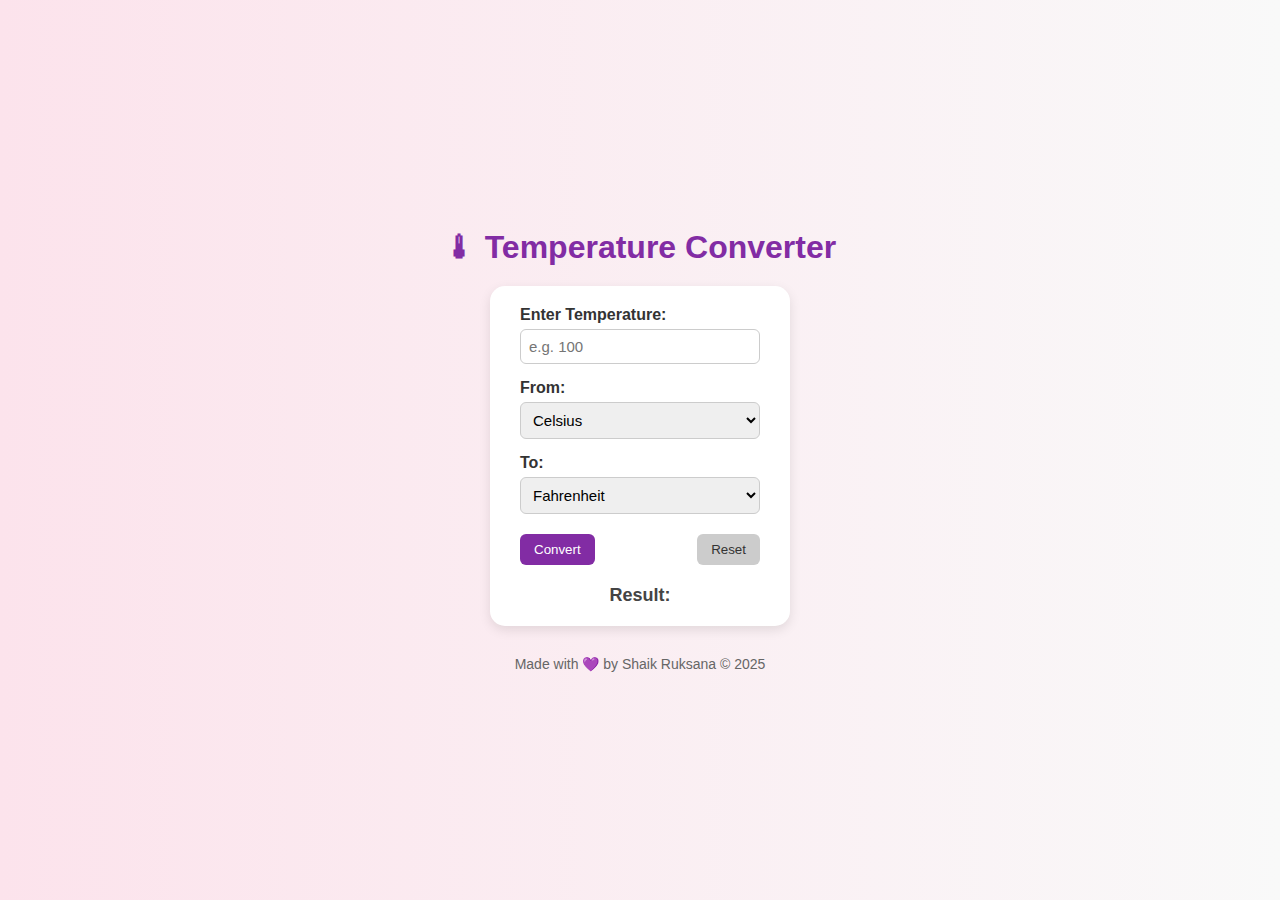
<file: index.html>
<!DOCTYPE html>
<html lang="en">
<head>
  <meta charset="UTF-8" />
  <meta name="viewport" content="width=device-width, initial-scale=1.0"/>
  <title>Temperature Converter</title>
  <link rel="stylesheet" href="styleTC.css" />
</head>
<body>
  <div class="container">
    <header>
      <h1>🌡 Temperature Converter</h1>
    </header>

    <section class="content">
      <label>Enter Temperature:
        <input type="number" class="data" placeholder="e.g. 100" />
      </label>

      <label>From:
        <select class="data2">
          <option value="Celsius" selected>Celsius</option>
          <option value="Fahrenheit">Fahrenheit</option>
        </select>
      </label>

      <label>To:
        <select class="data3">
          <option value="Celsius">Celsius</option>
          <option value="Fahrenheit" selected>Fahrenheit</option>
        </select>
      </label>

      <div class="buttons">
        <button onclick="convert()">Convert</button>
        <button onclick="resetForm()" class="reset">Reset</button>
      </div>

      <p id="result">Result:</p>
    </section>

    <footer>
      Made with 💜 by Shaik Ruksana © 2025
    </footer>
  </div>

  <script src="script.js"></script>
</body>
</html>
</file>
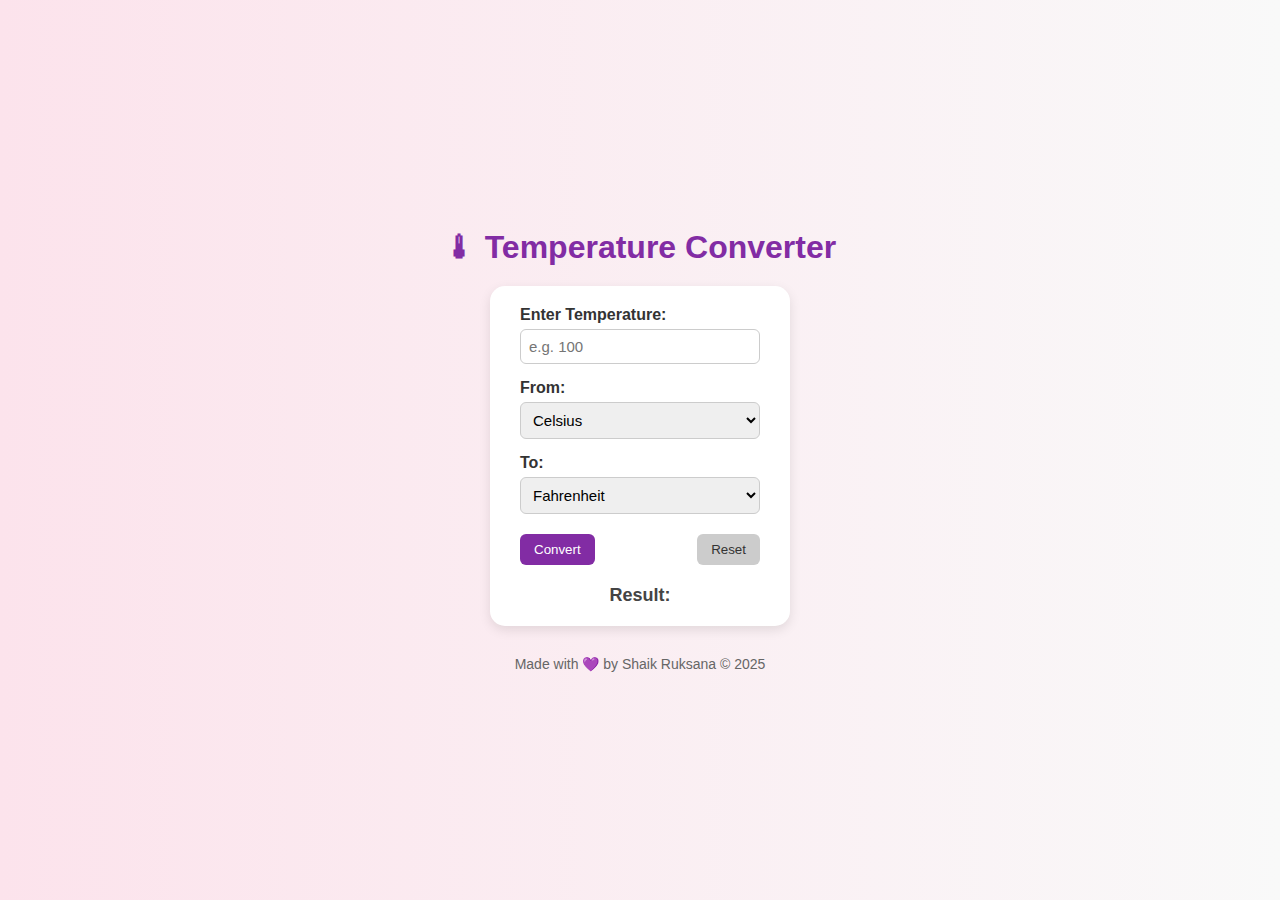
<file: temperature_converter.html>
<!DOCTYPE html>
<html lang="en">
<head>
  <meta charset="UTF-8" />
  <meta name="viewport" content="width=device-width, initial-scale=1.0"/>
  <title>Temperature Converter</title>
  <link rel="stylesheet" href="styleTC.css" />
</head>
<body>
  <div class="container">
    <header>
      <h1>🌡 Temperature Converter</h1>
    </header>

    <section class="content">
      <label>Enter Temperature:
        <input type="number" class="data" placeholder="e.g. 100" />
      </label>

      <label>From:
        <select class="data2">
          <option value="Celsius" selected>Celsius</option>
          <option value="Fahrenheit">Fahrenheit</option>
        </select>
      </label>

      <label>To:
        <select class="data3">
          <option value="Celsius">Celsius</option>
          <option value="Fahrenheit" selected>Fahrenheit</option>
        </select>
      </label>

      <div class="buttons">
        <button onclick="convert()">Convert</button>
        <button onclick="resetForm()" class="reset">Reset</button>
      </div>

      <p id="result">Result:</p>
    </section>

    <footer>
      Made with 💜 by Shaik Ruksana © 2025
    </footer>
  </div>

  <script src="script.js"></script>
</body>
</html>
</file>
<file: styleTC.css>
/* Reset default spacing */
* {
  margin: 0;
  padding: 0;
  box-sizing: border-box;
}

body {
  background: linear-gradient(to right, #fce3ec, #f9f9f9);
  font-family: 'Segoe UI', sans-serif;
}

.container {
  display: flex;
  flex-direction: column;
  align-items: center;
  justify-content: center;
  height: 100vh;
  padding: 20px;
}

header h1 {
  font-size: 2em;
  color: #822ca4;
  text-align: center;
  margin-bottom: 20px;
}

.content {
  background-color: #fff;
  padding: 20px 30px;
  border-radius: 15px;
  box-shadow: 0 4px 12px rgba(0, 0, 0, 0.1);
  text-align: left;
  width: 300px;
}

label {
  display: block;
  margin-bottom: 15px;
  font-weight: bold;
  color: #333;
}

input,
select {
  width: 100%;
  padding: 8px;
  font-size: 15px;
  border: 1px solid #ccc;
  border-radius: 6px;
  margin-top: 5px;
}

.buttons {
  display: flex;
  justify-content: space-between;
  margin-top: 20px;
}

button {
  background-color: #822ca4;
  color: white;
  border: none;
  padding: 8px 14px;
  border-radius: 6px;
  cursor: pointer;
  transition: background-color 0.3s ease;
}

button:hover {
  background-color: #6a1b9a;
}

.reset {
  background-color: #ccc;
  color: #333;
}

#result {
  margin-top: 20px;
  font-weight: bold;
  font-size: 18px;
  color: #444;
  text-align: center;
}

footer {
  margin-top: 30px;
  font-size: 14px;
  color: #666;
}
</file>
